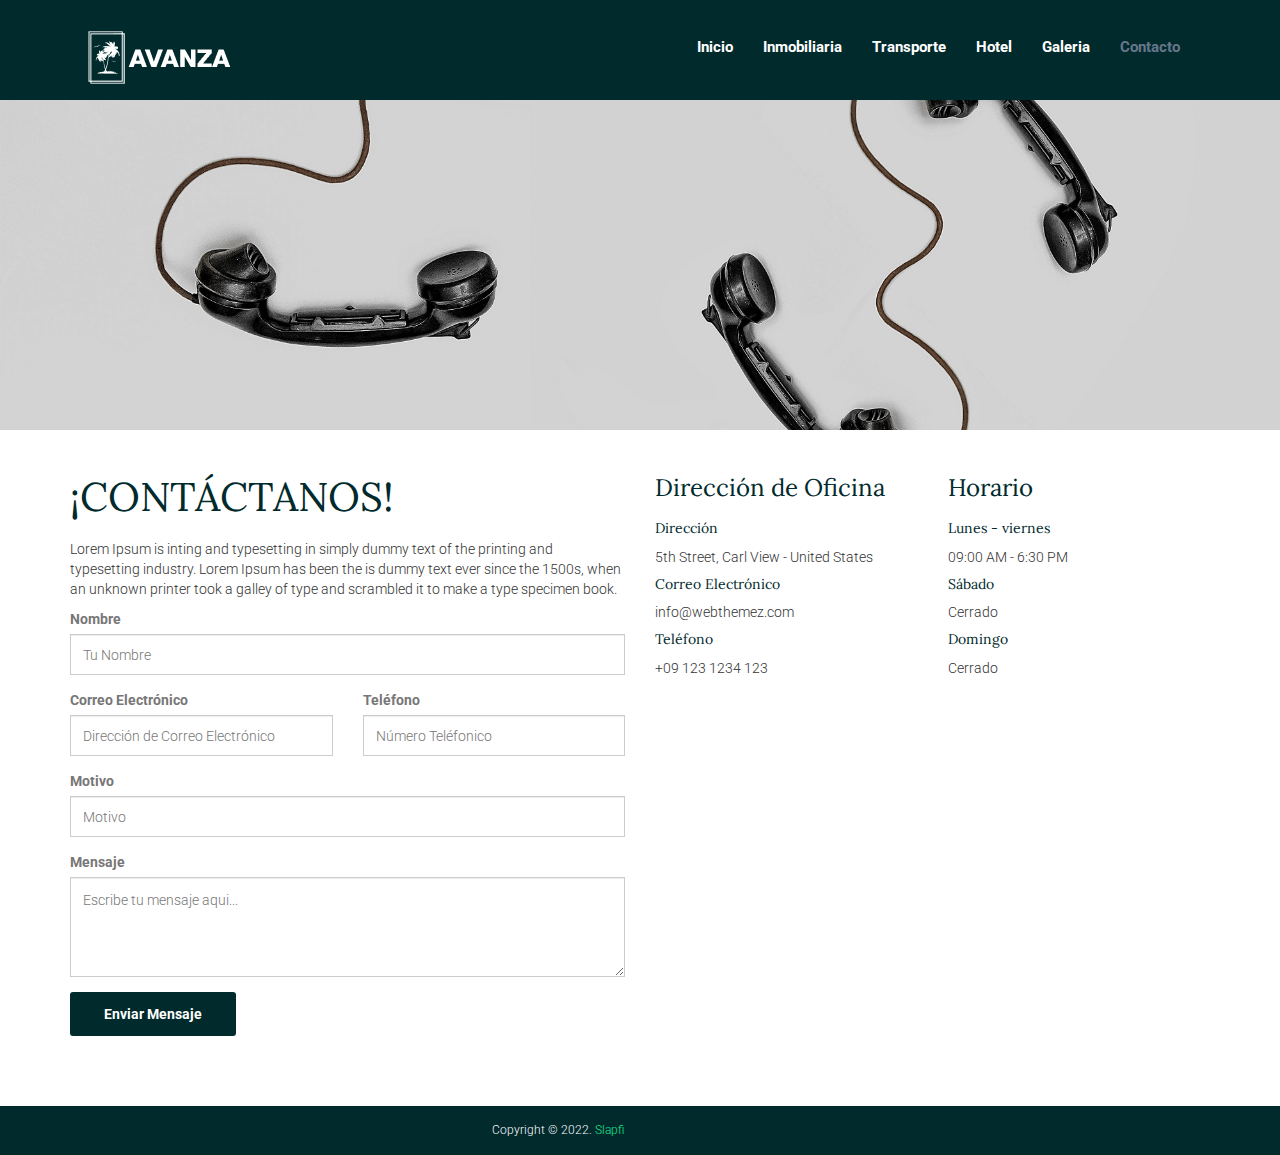
<file: contact.html>
<!DOCTYPE html>
<html lang="en">
<head>
	<meta charset="utf-8">
	<meta name="viewport" content="width=device-width, initial-scale=1.0">
	<meta name="description" content="Real Estate Builders Free Responsive Website Templates - icon">
	<meta name="author" content="webThemez.com">
	<title>Avanza</title>
	<link rel="favicon" href="/AVANZA.COM.png">
	<link rel="icon" href="/AVANZA.COM.png">
	<link rel="stylesheet" media="screen" href="http://fonts.googleapis.com/css?family=Open+Sans:300,400,700">
	<link rel="stylesheet" href="assets/css/bootstrap.min.css">
	<link rel="stylesheet" href="assets/css/font-awesome.min.css">
	<link rel="stylesheet" href="assets/css/bootstrap-theme.css" media="screen">
	<link rel="stylesheet" href="assets/css/style.css">
	<link rel='stylesheet' id='camera-css'  href='assets/css/camera.css' type='text/css' media='all'>
	<!-- HTML5 shim and Respond.js IE8 support of HTML5 elements and media queries -->
	<!--[if lt IE 9]>
	<script src="assets/js/html5shiv.js"></script>
	<script src="assets/js/respond.min.js"></script>
	<![endif]-->
</head>

<body>
	<!-- Fixed navbar -->
	<div class="navbar navbar-inverse">
		<div class="container">
			<div class="navbar-header">
				<!-- Button for smallest screens -->
				<button type="button" class="navbar-toggle" data-toggle="collapse" data-target=".navbar-collapse"><span class="icon-bar"></span><span class="icon-bar"></span><span class="icon-bar"></span></button>
				<a class="navbar-brand" href="index.html">
					<img src="assets/images/logo.png" alt="Techro HTML5 template"></a>
			</div>
			<div class="navbar-collapse collapse">
				<ul class="nav navbar-nav pull-right mainNav">
					<li><a href="index.html">Inicio</a></li>
					<li><a href="services.html">Inmobiliaria</a></li>
					<li><a href="transporte.html">Transporte</a></li>
					<li><a href="hotel.html">Hotel</a></li>
					<li><a href="projects.html">Galeria</a></li>
					<li class="active"><a href="contact.html">Contacto</a></li>
				</ul>
			</div>
			<!--/.nav-collapse -->
		</div>
	</div>
	<!-- /.navbar -->

	<header id="head" class="secondary" style="background:  url(./assets/images/contactus.jpg) no-repeat;background-size: cover;">
		<div class="container">
			<div class="row">
				<div class="col-sm-8">
					<h1>Contact us</h1>
				</div>
			</div>
		</div>
	</header>

	<!-- container -->
	<div class="container">
				<div class="row">
					<div class="col-md-6">
						<h3 style="font-size: 40px;" class="section-title">¡CONTÁCTANOS!</h3>
						<p>
						Lorem Ipsum is inting and typesetting in simply dummy text of the printing and typesetting industry. Lorem Ipsum has been the is dummy text ever since the 1500s, when an unknown printer took a galley of type and scrambled it to make a type specimen book.
						</p>
						
						<form class="form-light mt-20" role="form">
							<div class="form-group">
								<label>Nombre</label>
								<input type="text" class="form-control" placeholder="Tu Nombre">
							</div>
							<div class="row">
								<div class="col-md-6">
									<div class="form-group">
										<label>Correo Electrónico</label>
										<input type="email" class="form-control" placeholder="Dirección de Correo Electrónico">
									</div>
								</div>
								<div class="col-md-6">
									<div class="form-group">
										<label>Teléfono</label>
										<input type="text" class="form-control" placeholder="Número Teléfonico">
									</div>
								</div>
							</div>
							<div class="form-group">
								<label>Motivo</label>
								<input type="text" class="form-control" placeholder="Motivo">
							</div>
							<div class="form-group">
								<label>Mensaje</label>
								<textarea class="form-control" id="message" placeholder="Escribe tu mensaje aqui..." style="height:100px;"></textarea>
							</div>
							<button type="submit" class="btn">Enviar Mensaje</button><p><br/></p>
						</form>
					</div>
					<div class="col-md-6">
						<div class="row">
							<div class="col-md-6">
								<h3 class="section-title">Dirección de Oficina</h3>
								<div class="contact-info">
									<h5>Dirección</h5>
									<p>5th Street, Carl View - United States</p>
									
									<h5>Correo Electrónico</h5>
									<p>info@webthemez.com</p>
									
									<h5>Teléfono</h5>
									<p>+09 123 1234 123</p>
								</div>
							</div>
							<div class="col-md-6">
								<h3 class="section-title">Horario</h3>
								<div class="contact-info">
									<h5>Lunes - viernes</h5>
									<p>09:00 AM - 6:30 PM</p>
									
									<h5>Sábado</h5>
									<p>Cerrado</p>
									
									<h5>Domingo</h5>
									<p>Cerrado</p>
								</div>
							</div>
						</div>						
					</div>
				</div>
			</div>
	<!-- /container -->

	
      
    	 
    <footer id="footer">
	 
		<div class="footer2">
			<div class="container">
				<div class="row">

					

					<div class="col-md-6 panel">
						<div class="panel-body">
							<p class="text-right">
								Copyright &copy; 2022.<span style="color: #17E88F ;"> Slapfi </span>
							</p>
						</div>
					</div>

				</div>
				<!-- /row of panels -->
			</div>
		</div>
	</footer>


	<!-- librerias js para que carge mas rapido la pagina -->
	<script src="assets/js/modernizr-latest.js"></script> 
	<script type='text/javascript' src='assets/js/jquery.min.js'></script>
    <script type='text/javascript' src='assets/js/fancybox/jquery.fancybox.pack.js'></script>

	<!--Librerias de estilos-->
	<script type='text/javascript' src='assets/js/jquery.mobile.customized.min.js'></script>
    <script type='text/javascript' src='assets/js/jquery.easing.1.3.js'></script> 
    <script type='text/javascript' src='assets/js/camera.min.js'></script> 
    <script src="assets/js/bootstrap.min.js"></script> 
	<script src="assets/js/custom.js"></script>

	


</body>
</html>
</file>
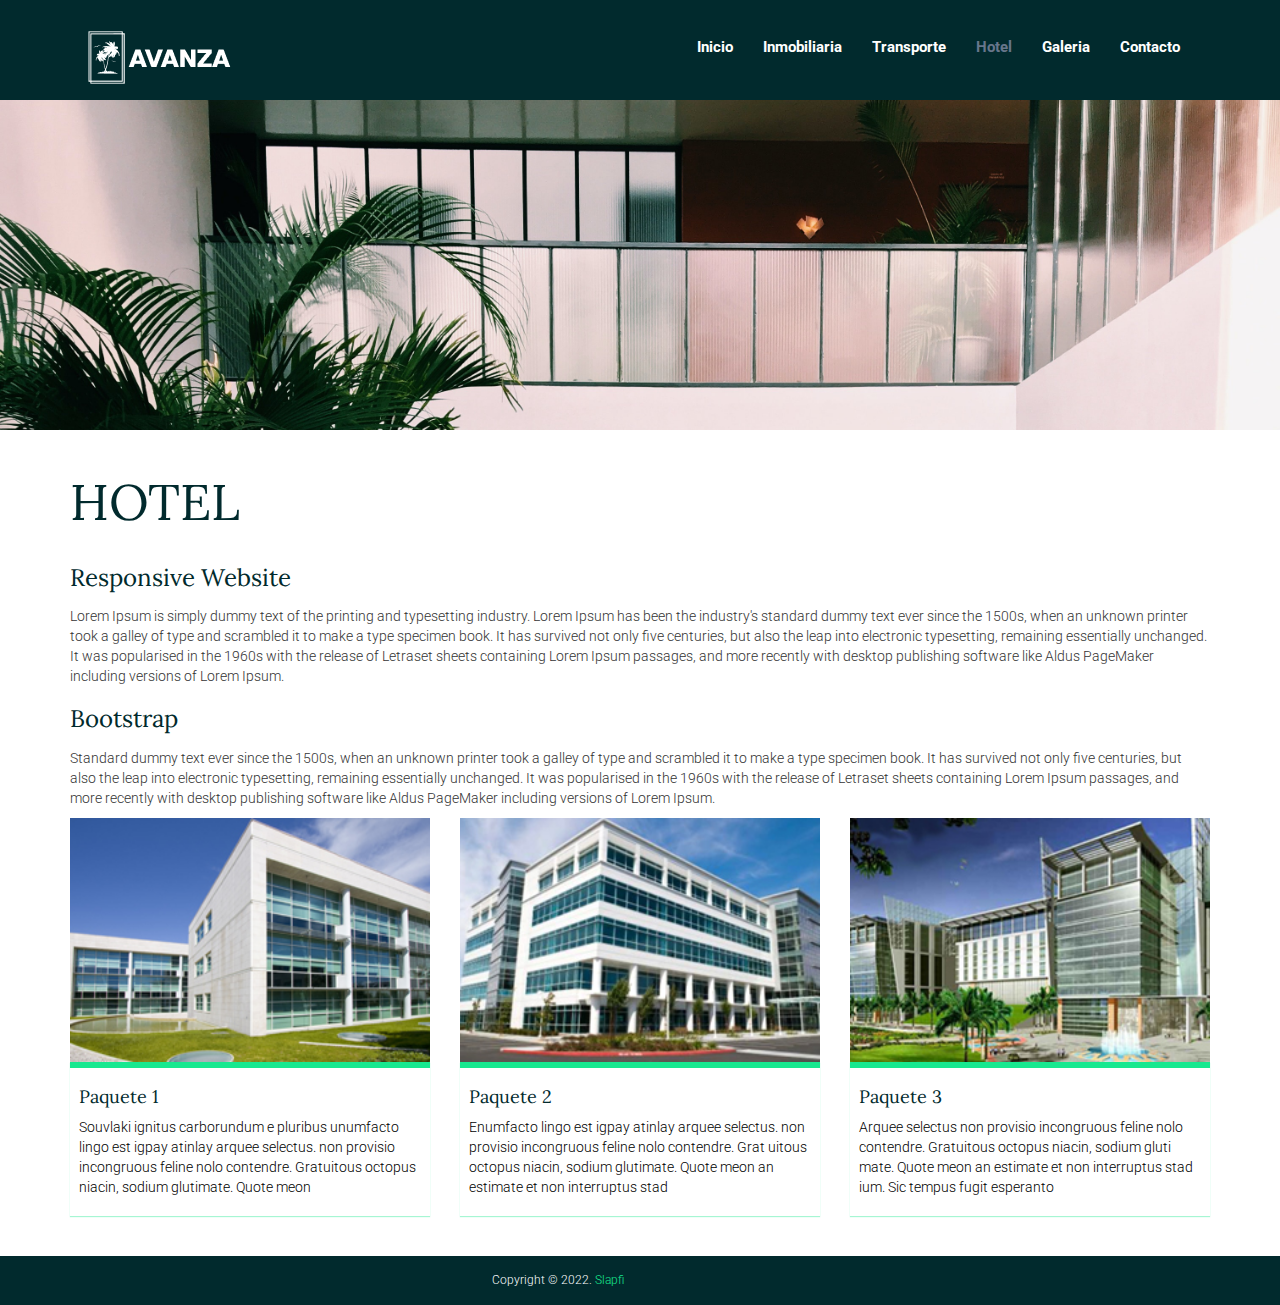
<file: hotel.html>
<!DOCTYPE html>
<html lang="en">
<head>
	<meta charset="utf-8">
	<meta name="viewport" content="width=device-width, initial-scale=1.0">
	<meta name="description" content="Real Estate Builders Free Responsive Website Templates - icon">
	<meta name="author" content="webThemez.com">
	<title>Avanza</title>
	<link rel="favicon" href="/AVANZA.COM.png">
	<link rel="icon" href="/AVANZA.COM.png">
	<link rel="stylesheet" media="screen" href="http://fonts.googleapis.com/css?family=Open+Sans:300,400,700">
	<link rel="stylesheet" href="assets/css/bootstrap.min.css">
	<link rel="stylesheet" href="assets/css/font-awesome.min.css">
	<!-- Custom styles for our template -->
	<link rel="stylesheet" href="assets/css/bootstrap-theme.css" media="screen">
	<link rel="stylesheet" href="assets/css/style.css">
	<!-- HTML5 shim and Respond.js IE8 support of HTML5 elements and media queries -->
	<!--[if lt IE 9]>
	<script src="assets/js/html5shiv.js"></script>
	<script src="assets/js/respond.min.js"></script>
	<![endif]-->
</head>

<body>
	<!-- Fixed navbar -->
	<div class="navbar navbar-inverse">
		<div class="container">
			<div class="navbar-header">
				<!-- Button for smallest screens -->
				<button type="button" class="navbar-toggle" data-toggle="collapse" data-target=".navbar-collapse"><span class="icon-bar"></span><span class="icon-bar"></span><span class="icon-bar"></span></button>
				<a class="navbar-brand" href="index.html">
					<img src="assets/images/logo.png" alt="Techro HTML5 template"></a>
			</div>
			<div class="navbar-collapse collapse">
				<ul class="nav navbar-nav pull-right mainNav">
					<li><a href="index.html">Inicio</a></li>
					<li><a href="services.html">Inmobiliaria</a></li>
                    <li><a href="transporte.html">Transporte</a></li>
					<li class="active"><a href="hotel.html">Hotel</a></li>
					<li><a href="projects.html">Galeria</a></li>
					<li><a href="contact.html">Contacto</a></li>
				</ul>
			</div>
			<!--/.nav-collapse -->
		</div>
	</div>
	<!-- /.navbar -->

	<header id="head" class="hotel-image">
		
	</header>
		
		<section class="container">
			<h3 style="font-size: 50px;">HOTEL</h3>
		</section>
	<!-- container -->
	<div class="container">
		<div class="row">
			<!-- Article content -->
			<section class="col-sm-12 maincontent">
				<h3>Responsive Website</h3>
				<p>
					Lorem Ipsum is simply dummy text of the printing and typesetting industry. Lorem Ipsum has been the industry's standard dummy text ever since the 1500s, when an unknown printer took a galley of type and scrambled it to make a type specimen book. It has survived not only five centuries, but also the leap into electronic typesetting, remaining essentially unchanged. It was popularised in the 1960s with the release of Letraset sheets containing Lorem Ipsum passages, and more recently with desktop publishing software like Aldus PageMaker including versions of Lorem Ipsum.
				</p>
				<h3>Bootstrap</h3>
				<p>Standard dummy text ever since the 1500s, when an unknown printer took a galley of type and scrambled it to make a type specimen book. It has survived not only five centuries, but also the leap into electronic typesetting, remaining essentially unchanged. It was popularised in the 1960s with the release of Letraset sheets containing Lorem Ipsum passages, and more recently with desktop publishing software like Aldus PageMaker including versions of Lorem Ipsum.</p>
			</section>
		</div>
		<div class="row offs1">

                    <div class="col-md-4 col-sm-6 col-xs-12">
                        <div class="thumbnail thumbnail4">
                            <img src="assets/images/news2.jpg" alt="">

                            <div class="caption">
                                <h4>
                                    <a style="color: #012A2D;" href="#">
                                        Paquete 1
                                    </a>
                                </h4>

                                <p>
                                    Souvlaki ignitus carborundum e pluribus unumfacto lingo est igpay atinlay arquee
                                    selectus. non provisio incongruous feline nolo contendre. Gratuitous octopus niacin,
                                    sodium glutimate. Quote meon
                                </p>
                            </div>
                        </div>
                    </div>
                    <div class="col-md-4 col-sm-6 col-xs-12">
                        <div class="thumbnail thumbnail4">
                            <img src="assets/images/news3.jpg" alt="">

                            <div class="caption">
                                <h4>
                                    <a style="color: #012A2D;" href="#">
                                        Paquete 2
                                    </a>
                                </h4>

                                <p>
                                    Enumfacto lingo est igpay atinlay arquee selectus.
                                    non provisio incongruous feline nolo contendre. Grat uitous octopus niacin, sodium
                                    glutimate. Quote meon an estimate et non interruptus stad
                                </p>
                            </div>
                        </div>
                    </div>
                    <div class="col-md-4 col-sm-6 col-xs-12">
                        <div class="thumbnail thumbnail4">
                            <img src="assets/images/news4.jpg" alt="">

                            <div class="caption">
                                <h4>
                                    <a style="color: #012A2D;" href="#">
                                        Paquete 3
                                    </a>
                                </h4>

                                <p>
                                    Arquee selectus non provisio incongruous feline nolo contendre. Gratuitous octopus
                                    niacin, sodium gluti mate. Quote meon an estimate et non interruptus stad ium. Sic
                                    tempus fugit esperanto
                                </p>
                            </div>
                        </div>
                    </div>

                </div>
	</div>
	<!-- /container -->


      
    	 
    <footer id="footer">
	 
		<div class="footer2">
			<div class="container">
				<div class="row">

					

					<div class="col-md-6 panel">
						<div class="panel-body">
							<p class="text-right">
								Copyright &copy; 2022.<span style="color: #17E88F ;"> Slapfi </span>
							</p>
						</div>
					</div>

				</div>
				<!-- /row of panels -->
			</div>
		</div>
	</footer>




	<!-- librerias de js para que la pagina carge mas rapido -->
	<script src="assets/js/modernizr-latest.js"></script> 
	<script type='text/javascript' src='assets/js/jquery.min.js'></script>
    <script type='text/javascript' src='assets/js/fancybox/jquery.fancybox.pack.js'></script>
    
    <script type='text/javascript' src='assets/js/jquery.mobile.customized.min.js'></script>
    <script type='text/javascript' src='assets/js/jquery.easing.1.3.js'></script> 
    <script type='text/javascript' src='assets/js/camera.min.js'></script> 
    <script src="assets/js/bootstrap.min.js"></script> 
	<script src="assets/js/custom.js"></script>
</body>
</html>
</file>
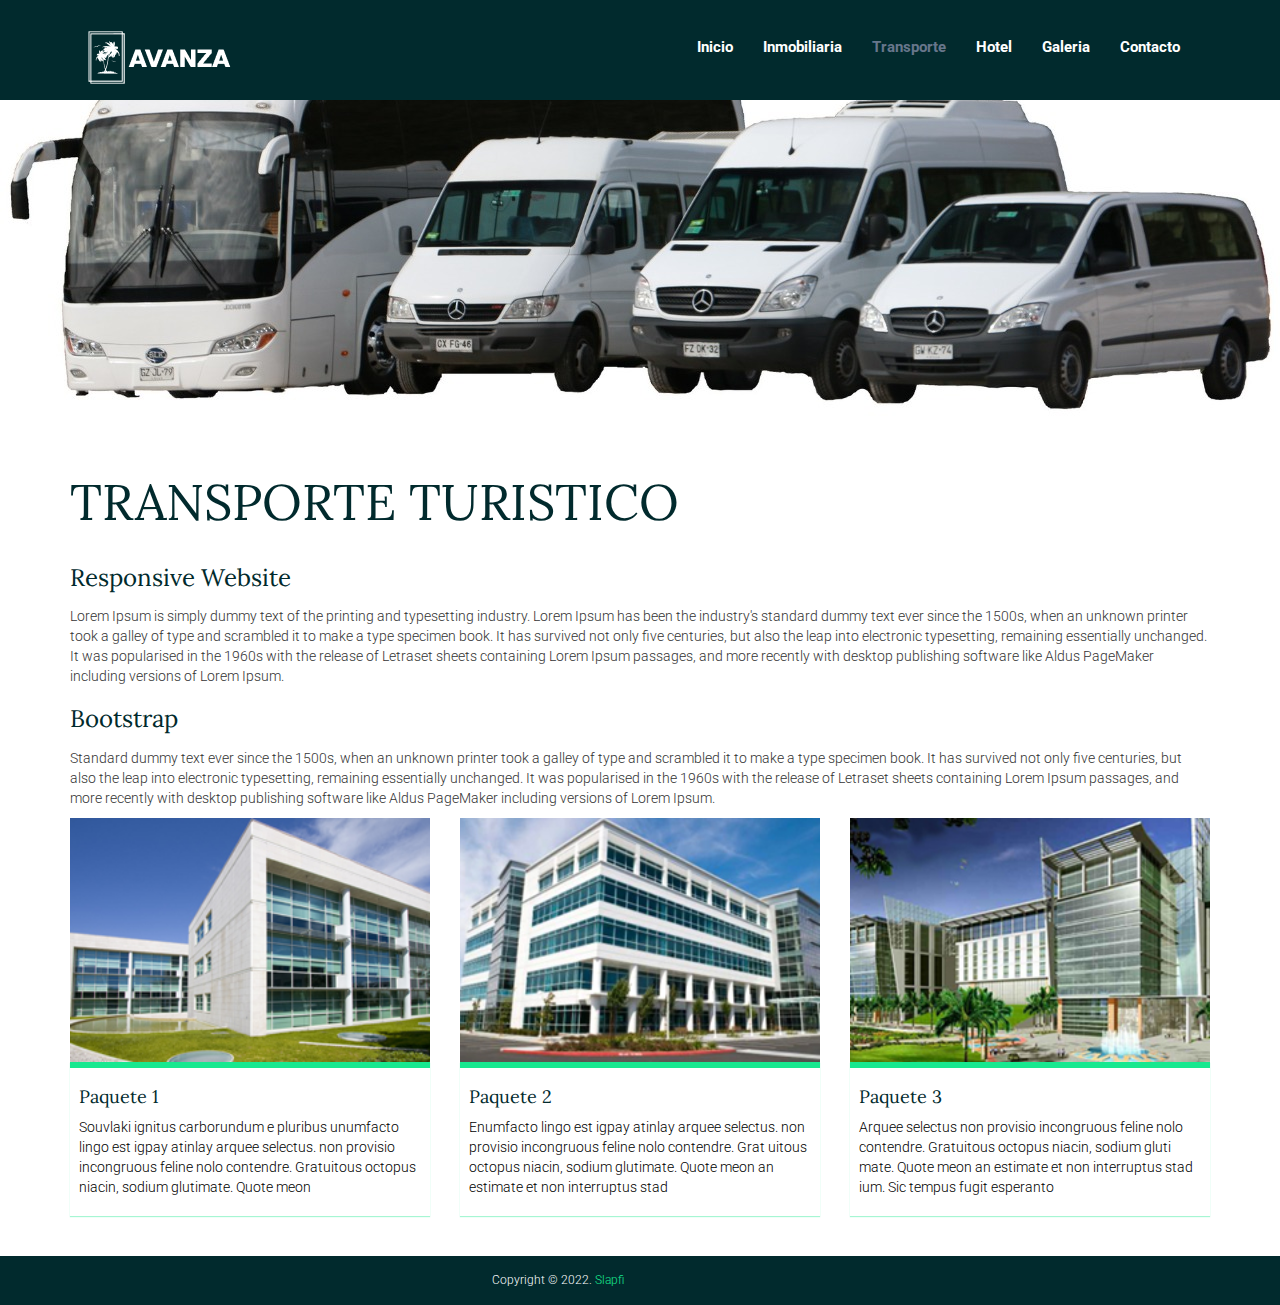
<file: transporte.html>
<!DOCTYPE html>
<html lang="en">
<head>
	<meta charset="utf-8">
	<meta name="viewport" content="width=device-width, initial-scale=1.0">
	<meta name="description" content="Real Estate Builders Free Responsive Website Templates - icon">
	<meta name="author" content="webThemez.com">
	<title>Avanza</title>
	<link rel="favicon" href="/AVANZA.COM.png">
	<link rel="icon" href="/AVANZA.COM.png">
	<link rel="stylesheet" media="screen" href="http://fonts.googleapis.com/css?family=Open+Sans:300,400,700">
	<link rel="stylesheet" href="assets/css/bootstrap.min.css">
	<link rel="stylesheet" href="assets/css/font-awesome.min.css">
	<!-- Custom styles for our template -->
	<link rel="stylesheet" href="assets/css/bootstrap-theme.css" media="screen">
	<link rel="stylesheet" href="assets/css/style.css">
	<!-- HTML5 shim and Respond.js IE8 support of HTML5 elements and media queries -->
	<!--[if lt IE 9]>
	<script src="assets/js/html5shiv.js"></script>
	<script src="assets/js/respond.min.js"></script>
	<![endif]-->
</head>

<body>
	<!-- Fixed navbar -->
	<div class="navbar navbar-inverse">
		<div class="container">
			<div class="navbar-header">
				<!-- Button for smallest screens -->
				<button type="button" class="navbar-toggle" data-toggle="collapse" data-target=".navbar-collapse"><span class="icon-bar"></span><span class="icon-bar"></span><span class="icon-bar"></span></button>
				<a class="navbar-brand" href="index.html">
					<img src="assets/images/logo.png" alt="Techro HTML5 template"></a>
			</div>
			<div class="navbar-collapse collapse">
				<ul class="nav navbar-nav pull-right mainNav">
					<li><a href="index.html">Inicio</a></li>
					<li><a href="services.html">Inmobiliaria</a></li>
                    <li class="active"><a href="transporte.html">Transporte</a></li>
					<li><a href="hotel.html">Hotel</a></li>
					<li><a href="projects.html">Galeria</a></li>
					<li><a href="contact.html">Contacto</a></li>
				</ul>
			</div>
			<!--/.nav-collapse -->
		</div>
	</div>
	<!-- /.navbar -->

	<header id="head" class="transporte-imagen">
		
	</header>
		
		<section class="container">
			<h3 style="font-size: 50px;">TRANSPORTE TURISTICO</h3>
		</section>
	<!-- container -->
	<div class="container">
		<div class="row">
			<!-- Article content -->
			<section class="col-sm-12 maincontent">
				<h3>Responsive Website</h3>
				<p>
					Lorem Ipsum is simply dummy text of the printing and typesetting industry. Lorem Ipsum has been the industry's standard dummy text ever since the 1500s, when an unknown printer took a galley of type and scrambled it to make a type specimen book. It has survived not only five centuries, but also the leap into electronic typesetting, remaining essentially unchanged. It was popularised in the 1960s with the release of Letraset sheets containing Lorem Ipsum passages, and more recently with desktop publishing software like Aldus PageMaker including versions of Lorem Ipsum.
				</p>
				<h3>Bootstrap</h3>
				<p>Standard dummy text ever since the 1500s, when an unknown printer took a galley of type and scrambled it to make a type specimen book. It has survived not only five centuries, but also the leap into electronic typesetting, remaining essentially unchanged. It was popularised in the 1960s with the release of Letraset sheets containing Lorem Ipsum passages, and more recently with desktop publishing software like Aldus PageMaker including versions of Lorem Ipsum.</p>
			</section>
		</div>
		<div class="row offs1">

                    <div class="col-md-4 col-sm-6 col-xs-12">
                        <div class="thumbnail thumbnail4">
                            <img src="assets/images/news2.jpg" alt="">

                            <div class="caption">
                                <h4>
                                    <a style="color: #012A2D;" href="#">
                                        Paquete 1
                                    </a>
                                </h4>

                                <p>
                                    Souvlaki ignitus carborundum e pluribus unumfacto lingo est igpay atinlay arquee
                                    selectus. non provisio incongruous feline nolo contendre. Gratuitous octopus niacin,
                                    sodium glutimate. Quote meon
                                </p>
                            </div>
                        </div>
                    </div>
                    <div class="col-md-4 col-sm-6 col-xs-12">
                        <div class="thumbnail thumbnail4">
                            <img src="assets/images/news3.jpg" alt="">

                            <div class="caption">
                                <h4>
                                    <a style="color: #012A2D;" href="#">
                                        Paquete 2
                                    </a>
                                </h4>

                                <p>
                                    Enumfacto lingo est igpay atinlay arquee selectus.
                                    non provisio incongruous feline nolo contendre. Grat uitous octopus niacin, sodium
                                    glutimate. Quote meon an estimate et non interruptus stad
                                </p>
                            </div>
                        </div>
                    </div>
                    <div class="col-md-4 col-sm-6 col-xs-12">
                        <div class="thumbnail thumbnail4">
                            <img src="assets/images/news4.jpg" alt="">

                            <div class="caption">
                                <h4>
                                    <a style="color: #012A2D;" href="#">
                                        Paquete 3
                                    </a>
                                </h4>

                                <p>
                                    Arquee selectus non provisio incongruous feline nolo contendre. Gratuitous octopus
                                    niacin, sodium gluti mate. Quote meon an estimate et non interruptus stad ium. Sic
                                    tempus fugit esperanto
                                </p>
                            </div>
                        </div>
                    </div>

                </div>
	</div>
	<!-- /container -->


      
    	 
    <footer id="footer">
	 
		<div class="footer2">
			<div class="container">
				<div class="row">

					

					<div class="col-md-6 panel">
						<div class="panel-body">
							<p class="text-right">
								Copyright &copy; 2022.<span style="color: #17E88F ;"> Slapfi </span>
							</p>
						</div>
					</div>

				</div>
				<!-- /row of panels -->
			</div>
		</div>
	</footer>




	<!-- librerias de js para que la pagina carge mas rapido -->
	<script src="assets/js/modernizr-latest.js"></script> 
	<script type='text/javascript' src='assets/js/jquery.min.js'></script>
    <script type='text/javascript' src='assets/js/fancybox/jquery.fancybox.pack.js'></script>
    
    <script type='text/javascript' src='assets/js/jquery.mobile.customized.min.js'></script>
    <script type='text/javascript' src='assets/js/jquery.easing.1.3.js'></script> 
    <script type='text/javascript' src='assets/js/camera.min.js'></script> 
    <script src="assets/js/bootstrap.min.js"></script> 
	<script src="assets/js/custom.js"></script>
</body>
</html>
</file>
<file: assets/css/style.css>
@import url('https://fonts.googleapis.com/css2?family=Lora:wght@600&display=swap');
@import url('https://fonts.googleapis.com/css2?family=Roboto:wght@300;700&display=swap');

html, body {
    max-width: 100%;
    overflow-x: hidden;
}

body {
	font-family: 'Roboto', sans-serif;
	font-weight:300;
}
/*General*/
h1, h2, h3, h4, h5, h6 {
	font-weight: normal;
	font-family: 'Lora', sans-serif;
	color: #012A2D;
}

h1, .h1, h2, .h2, h3, .h3 {
	margin-bottom: 15px;
}
h2 {
	margin: 30px 0;
	font-size: 50px;
	color: #012A2D;
}
.navbar-inverse .navbar-toggle:hover, .navbar-inverse .navbar-toggle:focus {
    background-color: #17E88F;
}

.navbar-toggle {
	background-color: #67768bc5;
}
.navbar-nav>li>a {
	padding-top: 12px;
	padding-bottom: 12px;
	font-family: 'Roboto', sans-serif;
	font-weight: bold !important;
	font-size: 15px !important;
}
blockquote {
	font-style: italic;
	font-family: Georgia;
	color: #999;
	margin: 0px 0 0px;
	padding: 0px 20px;
}
label {
	color: #777;
}
.btn-inline {
	color: #F7FF2C;
	font-size: 16px;
	font-weight: 600;
}
.form-control {
	display: block;
	width: 100%;
	height: 41px;
	padding: 6px 12px;
	font-size: 14px;
	line-height: 2.428571;
	color: #555;
	background-color: #FFFFFF;
	background-image: none;
	border: 1px solid #ccc;
	border-radius: 0px;
}
.navbar-inverse .navbar-brand img {
	/* width: 171px; */
}
.section-title {
	margin-bottom: 20px;
}
/* Header */
#head {
	/*background: #181015 url( ../images/bg_header.jpg) no-repeat;*/
	background-size: cover;
	height: 750px;
	text-align: center;
	color: white;
	font-weight: 300;
	position: relative;
	background-position-x: center;
}
#head.secondary {
	height: 100px;
	min-height: 100px;
	padding-top: 0px;
}
#head.transporte-imagen {
	height: 100px;
	min-height: 100px;
	padding-top: 0px;
}
#head.hotel-image{
	height: 100px;
	min-height: 100px;
	padding-top: 0px;
}

#head .lead {
	font-size: 44px;
	margin-bottom: 6px;
	color: white;
	line-height: 1.15em;
}
#head .tagline {
	color: rgba(255,255,255,0.75);
	margin-bottom: 25px;
}
#head .tagline a {
	color: #fff;
}
#head .btn {
	margin-bottom: 10px;
}
#head .btn-default {
	text-shadow: none;
	background: transparent;
	color: rgba(255,255,255,.5);
	-webkit-box-shadow: inset 0px 0px 0px 3px rgba(255,255,255,.5);
	-moz-box-shadow: inset 0px 0px 0px 3px rgba(255,255,255,.5);
	box-shadow: inset 0px 0px 0px 3px rgba(255,255,255,.5);
	background: transparent;
}
#head .btn-default:hover, #head .btn-default:focus {
	color: rgba(255,255,255,.8);
	-webkit-box-shadow: inset 0px 0px 0px 3px rgba(255,255,255,.8);
	-moz-box-shadow: inset 0px 0px 0px 3px rgba(255,255,255,.8);
	box-shadow: inset 0px 0px 0px 3px rgba(255,255,255,.8);
	background: transparent;
}
#head .btn-default:active, #head .btn-default.active {
	color: #fff;
	-webkit-box-shadow: inset 0px 0px 0px 3px #fff;
	-moz-box-shadow: inset 0px 0px 0px 3px #fff;
	box-shadow: inset 0px 0px 0px 3px #fff;
	background: transparent;
}
.fluid_container {
	bottom: 0;
	height: 100%;
	left: 0;
	right: 0;
	top: 0;
	z-index: 0;
}
#camera_wrap_4 {
	bottom: 0;
	height: 100%;
	left: 0;
	margin-bottom: 0!important;
	position: absolute;
	right: 0;
	top: 0;
}
.camera_bar {
	z-index: 2;
}
.camera_thumbs {
	margin-top: -100px;
	position: relative;
	z-index: 1;
}
.camera_thumbs_cont {
	border-radius: 0;
	-moz-border-radius: 0;
	-webkit-border-radius: 0;
}
.camera_overlayer {
	opacity: .1;
}
.panel {
	margin-bottom: 0px;
	background-color: transparent;
	border: 1px solid transparent;
	border-radius: 0px;
	-webkit-box-shadow: none;
	box-shadow: none;
}
.panel-body {
	padding: 0px;
}
.btn-action, .btn-primary {
	color: #FFEFD7;
	background-image: -webkit-linear-gradient(top, #0ecfec 0%, #09bed9 100%);
	background-image: linear-gradient(to bottom, #0ecfec 0%, #09bed9 100%);
 filter: progid:DXImageTransform.Microsoft.gradient(startColorstr='#0ecfec22', endColorstr='#09bed900', GradientType=0);
 filter: progid:DXImageTransform.Microsoft.gradient(enabled = false);
	background-repeat: repeat-x;
	border: 0 none;
}
.btn-action:hover, .btn-primary:hover {
	background: #17e88d62;
}

.btn:hover, .btn:active {
	color: #fff;
	background-color: #17E88F;
	box-shadow: none;
}
ul, .list.custom-list ul {
	margin: 0 0 11px;
	list-style-type: none;
	padding-left: 10px;
}
.list.custom-list ul li {
	margin: 0;
	padding: 6px 0 6px 16px;
	position: relative;
	background: url(../images/arrow.png) no-repeat 0 -78px;
}
.list.custom-list ul li a {
	font: 14px/1.2em 'Roboto', sans-serif;
	color: #003F2D;
	text-transform: none;
	display: inline;
	position: relative;
}
.thumbnail {
	position: relative;
	margin: 0;
	border-radius: 0;
	box-shadow: none;
	border: none;
	padding: 0;
	background: none;
}
.thumbnail time {
	background: #ae130c;
	padding: 5px 0;
	display: block;
	text-indent: 12px;
	color: #fff;
}
.thumbnail .caption {
	color:   #000;
	background: #fff ;
	border-top: 6px solid #17E88F;
	box-shadow: 0px 1px 1px #17e88d62;
}
.thumbnail .caption:hover {
}
.thumbnail .caption a {
	font: 20px;
	color: #000000;
}
.slideUp {
	top: -100px;
}
.navbar-inverse {
	background: #012A2D;
	position: absolute;
	z-index: 99999999;
	width: 100%;
}
.navbar-inverse {
	border: none;
}
.navbar-inverse .navbar-nav > li > a, .navbar-inverse .navbar-nav > .open ul > a {
	color: #FFFFFF;
	font-size: 16px;
}
.navbar-inverse .navbar-nav > li > a:hover, .navbar-inverse .navbar-nav > li > a:focus, .navbar-inverse .navbar-nav > .open > a:hover, .navbar-inverse .navbar-nav > .open > a:focus {
	background: none;
	color: #17E88F !important;
}
.navbar-inverse .navbar-nav > .active > a {
	color: #67768b;
	border-radius: 5px;
}
.navbar-inverse .navbar-nav > li > a, .navbar-inverse .navbar-nav > .open ul > a {
	text-align: left;
}
.thumbnail>img, .thumbnail a>img {
    margin-right: auto;
    margin-left: auto;
    width: 100%;
}
.input-group-addon {
    padding: 6px 12px;
    font-size: 14px;
    font-weight: 400;
    line-height: 1;
    color: #555;
    text-align: center;
    background-color: #EFE204;
    border: 1px solid #EFE204; 
}
/* Highlights*/
.highlight {
	margin-top: 40px;
}
.h-caption {
	text-align: center;
}
.h-caption i {
	display: block;
	font-size: 54px;
	color: #ae130c;
	margin-bottom: 36px;
}
.h-caption h4 {
	color: #382526;
	font-size: 16px;
	font-weight: bold;
	margin-bottom: 20px;
}
div.hbox {
	background: #fff;
	padding: 10px 15px;
}
.h-body {
}
.jumbotron {
	background-color: #E0E0E0;
}
.page-header {
	border-bottom: 1px solid #15c008;
}
.page-title {
	margin-top: 20px;
	font-weight: 300;
	color: #15c008;
}
.text-muted {
	color: #888;
}
.breadcrumb {
	background: none;
	padding: 0;
	margin: 30px 0 0px 0;
}
ul.list-spaces li {
	margin-bottom: 10px;
}
/* Helpers */
.container-full {
	margin: 0 auto;
	width: 100%;
}
.top-space {
	margin-top: 60px;
}
.top-margin {
	margin-top: 20px;
}
.circle {
	background: rgb(214, 214, 214);
	width: 95px;
	height: 95px;
	border-radius: 90px;
	line-height: 95px;
	margin: 0 auto 20px;
}
img {
	max-width: 100%;
}
img.pull-right {
	margin-left: 10px;
}
img.pull-left {
	margin-right: 10px;
}
/*Packages*/
.cuadro_intro_hover {
    padding: 0px;
    position: relative;
    overflow: hidden;
    height: 190px;
	margin-bottom:20px;
}

.cuadro_intro_hover:hover .caption {
    opacity: 1;
    transform: translateY(-150px);
    -webkit-transform: translateY(-150px);
    -moz-transform: translateY(-150px);
    -ms-transform: translateY(-150px);
    -o-transform: translateY(-150px);
}

.cuadro_intro_hover img {
    z-index: 4;
}

.cuadro_intro_hover .caption {
    position: absolute;
    top: 150px;
    -webkit-transition: all 0.3s ease-in-out;
    -moz-transition: all 0.3s ease-in-out;
    -o-transition: all 0.3s ease-in-out;
    -ms-transition: all 0.3s ease-in-out;
    transition: all 0.3s ease-in-out;
    width: 100%;
}

.cuadro_intro_hover .blur {
    background-color: #17e88d62;
    height: 300px;
    z-index: 5;
    position: absolute;
    width: 100%;
}

.cuadro_intro_hover .caption-text {
    z-index: 10;
    color: #fff;
    position: absolute;
    height: 300px;
    text-align: center;
    top: -26px;
    width: 100%;
}

.caption-text p {
    color: #FFFFFF;
    padding: 0 10px;
}

.caption-text h3 {
    padding: 18px;
    font-size: 16px;
    color: #fff;
}
#map {
	width: 100%;
	height: 280px;
}
#social {
	margin-top: 50px;
	margin-bottom: 50px;
}
#social .wrapper {
	width: 340px;
	margin: 0 auto;
}
.sidebar {
	padding-top: 36px;
	/* padding-bottom: 30px; */
}
.sidebar .panel {
	margin-bottom: 20px;
}
.sidebar h1, .sidebar .h1, .sidebar h2, .sidebar .h2, .sidebar h3, .sidebar .h3 {
	margin-top: 20px;
}
.featured-box {
	padding: 20px;
	margin-bottom: 20px;
	background: #F3F3F3;
}
.featured-box .text {
	padding-left: 80px;
}
.featured-box h3 {
	margin: 0 0 5px 0;
}
.featured-box i {
	position: absolute;
	display: inline-block;
	color: #808080;
	background: #FFFFFF;
	padding: 0px;
	border-radius: 50px;
	width: 24px;
	height: 24px;
	margin: 0px;
	width: 60px;
	height: 60px;
	text-align: center;
	line-height: 60px;
}
footer {
	background: #ECECEC;
	margin-top: 40px;
}
.social {
	margin: 20px 0;
}
.social a {
	font-size: 32px;
	margin: 0 10px;
	color: #8c8c8c;
}
.social a:hover {
	color: #ae130c;
}
/* Footer */
.footer1 {
	background: #fff;
	padding: 30px 0 0 0;
	font-size: 12px;
	color: #999;
}
.footer1 a {
	color: #ccc;
}
.footer1 a:hover {
	color: #fff;
}
.footer1 .panel {
	margin-bottom: 30px;
}
.footer1 .panel-title {
	font-size: 17px;
	font-weight: bold;
	color: #ccc;
	margin: 0 0 20px;
}
.footer1 .entry-meta {
	border-top: 1px solid #ccc;
	border-bottom: 1px solid #ccc;
	margin: 0 0 35px 0;
	padding: 2px 0;
	color: #888888;
	font-size: 12px;
	font-size: 0.75rem;
}
.footer1 .entry-meta a {
	color: #333333;
}
.footer1 .entry-meta .meta-in {
	border-top: 1px solid #ccc;
	border-bottom: 1px solid #ccc;
	padding: 10px 0;
}
.follow-me-icons {
	font-size: 30px;
}
.follow-me-icons i {
	float: left;
	margin: 0 10px 0 0;
	color: #ae130c;
}
.footer2 {
	background: #012A2D;
	padding: 15px 0;
	color: #fff;
	font-size: 12px;
}
.footer2 a {
	color: #999;
}
.footer2 a:hover {
	color: #fff;
}
.footer2 p {
	margin: 0;
}
.panel-simplenav {
	margin-left: -5px;
}
.panel-simplenav a {
	margin: 0 5px;
}
#services .fa {
	color: #ae130c;
}
/* carousel */
#quote-carousel {
	padding: 0 10px 30px 10px;
	margin-top: 30px 0px 0px;
}
/* Control buttons  */
#quote-carousel .carousel-control {
	background: none;
	color: #222;
	font-size: 2.3em;
	text-shadow: none;
	margin-top: 30px;
}
/* Previous button  */
#quote-carousel .carousel-control.left {
	left: -12px;
}
/* Next button  */
#quote-carousel .carousel-control.right {
	right: -12px !important;
}
/* Changes the position of the indicators */
#quote-carousel .carousel-indicators {
	right: 50%;
	top: auto;
	bottom: 0px;
	margin-right: -19px;
}
/* Changes the color of the indicators */
#quote-carousel .carousel-indicators li {
	background: #c0c0c0;
}
#quote-carousel .carousel-indicators .active {
	background: #333333;
}
#quote-carousel img {
	width: 250px;
	height: 100px;
}
/* End carousel */

.item blockquote {
	border-left: none;
	margin: 0;
}
.item blockquote img {
	margin-bottom: 10px;
}
.item blockquote p:before {
	content: "\f10d";
	font-family: 'Fontawesome';
	float: left;
	margin-right: 10px;
}
.contact ul {
	padding: 0px;
}
.contact ul li {
	margin-bottom: 10px;
	list-style: none;
}
footer ul li {
	list-style: none;
}
#map-canvas {
	height: 100%;
	margin: 0px;
	padding: 0px;
}
/* ------- */
.secpadding{
padding:15px 0;
}
.btm-section{
background: #fff;
margin-top:30px;
padding: 30px 0;
margin-bottom: -40px;
color: #012A2D;
border-top: 6px solid #012A2D;
}

.search-panel form {
    text-align: center;
    color: #fff;
}

.search-panel .form-group {
    margin: 0 5px 20px 5px;
    position: relative;
}
/* Form */

.checkbox.switch  {
    padding-top: 4px;
}
.checkbox.custom-checkbox input[type="checkbox"],
.radio.custom-radio input[type="radio"],
.checkbox.switch input[type="checkbox"] {
    position: absolute;
    left: -9999em;
}
.checkbox.custom-checkbox label,
.radio.custom-radio label,
.checkbox.switch label {
    padding-left: 0;
    color: #fff;
}
.checkbox.custom-checkbox span,
.radio.custom-radio span {
    background-color: #fff;
    border: 1px solid #999;
    font-size: 10px;
    line-height: 10px;
    padding: 3px;
    border-radius: 2px;
    float: left;
    margin-right: 5px;
    color: transparent;
    -webkit-transition: all .2s ease-in-out;
    -o-transition: all .2s ease-in-out;
    transition: all .2s ease-in-out;
}
.radio.custom-radio span {
    border-radius: 50%;
    line-height: 9px;
}
.checkbox.custom-checkbox input:checked+span,
.radio.custom-radio input:checked+span {
    background-color: #EFE204;
    border-color: #EFE204;
}
.checkbox.custom-checkbox input[disabled]+span,
fieldset[disabled] .checkbox.custom-checkbox input+span,
.radio.custom-radio input[disabled]+span,
fieldset[disabled] .radio.custom-radio input+span {
    border-color: #e8e8e8;
}
.checkbox.custom-checkbox input[disabled]:checked+span,
fieldset[disabled] .checkbox.custom-checkbox input:checked+span,
.radio.custom-radio input[disabled]:checked+span,
fieldset[disabled] .radio.custom-radio input:checked+span {
    border-color: #b9ebb9;
    background-color: #b9ebb9;
}
.checkbox.switch span.cs-place {
    position: relative;
    width: 60px;
    height: 30px;
    border-radius: 30px;
    background-color: #fff;
    border: 1px solid #c4c4c4;
    display: inline-block;
    -webkit-transition: all .2s ease-in-out;
    -o-transition: all .2s ease-in-out;
    transition: all .2s ease-in-out;
}
.checkbox.switch span.cs-handler {
    background-color: #fff;
    width: 30px;
    height: 30px;
    position: absolute;
    top: -1px;
    left: -1px;
    border: 1px solid #c4c4c4;
    border-radius: 50%;
    padding: 7px;
    -webkit-transition: all .2s ease-in-out;
    -o-transition: all .2s ease-in-out;
    transition: all .2s ease-in-out;
    color: #fff;
}
.checkbox.switch input:checked+span.cs-place {
    background-color: #5cb85c;
    border-color: #5cb85c;
}
.checkbox.switch input:checked+span.cs-place span.cs-handler {
    margin-left: 31px;
    color: #5cb85c;
    border-color: #5cb85c;
}
.checkbox.switch input[disabled]+span.cs-place,
fieldset[disabled] .checkbox.switch input+span.cs-place {
    border-color: #dddddd;
}
.checkbox.switch input[disabled]+span.cs-place span.cs-handler,
fieldset[disabled] .checkbox.switch input+span.cs-place span.cs-handler {
    border-color: #dddddd;
}
.checkbox.switch input:checked[disabled]+span.cs-place,
fieldset[disabled] .checkbox.switch input:checked+span.cs-place {
    border-color: #b9ebb9;
    background-color: #b9ebb9;
}
.checkbox.switch input:checked[disabled]+span.cs-place span.cs-handler,
fieldset[disabled] .checkbox.switch input:checked+span.cs-place span.cs-handler {
    color: #b9ebb9;
    border-color: #b9ebb9;
}
.input-group-addon { 
border-radius: 0;
}

.isotopeWrapper article {
	margin-bottom: 30px;
}
#portfolio {
}
#portfolio img {
	width: 100%;
}
#portfolio article p {
	margin-bottom: 1.45em;
	/*set next row on the baseline*/;
}
nav#filter {
	margin-bottom: 1.5em;
}
nav#filter li {
	display: inline-block;
	margin: 10px;
}
nav#filter a {
	padding: 10px 20px;
	line-height: 20px;
	text-decoration: none;
	color: #FFFFFF;
	background: #17e88d;
}
nav#filter a.current {
	background: #012A2D;
	color: #FFFFFF;
}
.iconColor .fa {
	color: #ee0c45;
}
.portfolio-items article img {
	width: 100%;
}
.portfolio-item {
	display: block;
	position: relative;
	-webkit-transition: all 0.2s ease-in-out;
	-moz-transition: all 0.2s ease-in-out;
	-o-transition: all 0.2s ease-in-out;
	transition: all 0.2s ease-in-out;
}
.portfolio-item img {
	-webkit-transition: all 300ms linear;
	-moz-transition: all 300ms linear;
	-o-transition: all 300ms linear;
	-ms-transition: all 300ms linear;
	transition: all 300ms linear;
}
.portfolio-item .portfolio-desc {
	display: block;
	opacity: 0;
	position: absolute;
	width: 100%;
	left: 0;
	top: 0;
	color: rgba(220, 220, 220);
}
.fancybox-overlay {
	background: rgba(0, 0, 0, 0.64);
}
.portfolio-item:hover .portfolio-desc {
	padding-top: 20%;
	height: 100%;
	transition: all 200ms ease-in-out 0s;
	opacity: 1;
	background: rgba(61, 61, 61, 0.67);
}
.portfolio-item .portfolio-desc a {
	color: #fff;
	text-align: center;
	display: block;
}
.portfolio-item .portfolio-desc a:hover {
	/*text-shadow: 2px 2px 1px rgba(0, 0, 0, 0.7);*/
	text-decoration: none;
}
.portfolio-item .portfolio-desc .folio-info {
	top: -20px;
	padding: 30px;
	height: 0;
	opacity: 0;
	position: relative;
}
.portfolio-item:hover .folio-info {
	height: 100%;
	opacity: 1;
	transition: all 500ms ease-in-out 0s;
	top: 5px;
}
.portfolio-item .portfolio-desc .folio-info h5 {
	text-transform: uppercase;
	text-align: center;
	font-weight: bold;
	font-size: 1.4em;
}
.portfolio-item .portfolio-desc .folio-info p {
	color: #ffffff;
	font-size: 12px;
}
.newsBox {
	margin-bottom: 12px;
}
.newsBox img {
	width: 100% !important;
}
/*Da Slider*/
.da-slider {
	width: auto;
	height: auto;
	max-height: initial;
	position: absolute;
	top: 0px;
	bottom: 0px;
	right: 0px;
	left: 0px;
}
.da-slide h2 {
	text-align: left;
	top: 15%;
	font-weight: bold;
}
.da-slide p {
	text-align: left;
	top: 40%;
	font-size: 30px;
}
.da-arrows span {
	position: absolute;
	top: 45%;
}
.da-dots span.da-dots-current:after {
	content: '';
	background: #ae130c;
}
.team-member {
	padding-top: 5px;
	margin-bottom: 15px;
	background-color: #D6D6D6;
}
.team-heading {
	display: block;
	width: 100%;
}
.member-img {
	overflow: hidden;
}
.member-img img {
	border-radius: 0px;
	border: 1px solid rgb(218, 218, 218);
}
.team-socials {
	margin: 15px 0;
	display: block;
	text-align: center;
}
.team-socials i {
	width: 35px;
	height: 35px;
	position: relative;
	display: inline-block;
	text-align: center;
	font-size: 18px;
	color: #949494;
}
.team-socials i:hover {
	color: #ae130c;
}
.team-member h4 {
	font-size: 19px;
	line-height: 32px;
	padding: 10px 0 0;
	text-align: center;
	margin: 0px;
}
.team-member .pos {
	display: block;
	margin: 0;
	text-align: center;
}
/*Inmobiliaria*/
#head.secondary {
	height: 430px;
	min-height: 100px;
	padding-top: 10px;
	background:  url(../images/bg_header.jpg) no-repeat;
	/*background: #ae130c;*/
	background-size: cover;
	text-align: left;
	margin-bottom: 25px;
}

#head.transporte-imagen{
	height: 430px;
	min-height: 100px;
	padding-top: 10px;
	background:  url(../images/transportes.jpeg) no-repeat;
	/*background: #ae130c;*/
	background-size: cover;
	text-align: left;
	margin-bottom: 25px;
}
#head.hotel-image{
	height: 430px;
	min-height: 100px;
	padding-top: 10px;
	background:  url(../images/hotel.jpg) no-repeat;
	/*background: #ae130c;*/
	background-size:cover;
	text-align: left;
	margin-bottom: 25px;
}

/*header section of index.html*/


#header_hero_index{
	position: relative;
}

.venta_de_casa_gps{
	position: absolute;
	height: 80px;
	top: 150px;
	left: 10px;
	
}

.renta_de_casa_gps{
	position: absolute;
	height: 200px;
	top: 100px;
	left: 500px;
}

.renta_de_edificio_gps{
	position: absolute;
	height: 80px;
	top: 350px;
	left: 200px;
	transform: rotate(-40deg);
}

.venta_de_edificio_gps{
	position: absolute;
	height: 80px;
	top: 500px;
	left: 250px;
}

.venta_de_depa_gps{
	position: absolute;
	height: 180px;
	top: 100px;
	right:300px;
}

.renta_de_depa_gps{
	position: absolute;
	height: 80px;
	top: 250px;
	right:500px;
}

.venta_de_terreno_gps{
	position: absolute;
	height: 80px;
	top: 400px;
	right:200px;
}

.renta_de_terreno_gps{
	position: absolute;
	height: 80px;
	top: 300px;
	right:10px;
	transform: rotate(-40deg);
}

.renta_de_bus_gps{
	position: absolute;
	height: 180px;
	top: 500px;
	left: 600px;
	transform: rotate(-40deg);
}

.renta_de_van_gps{
	position: absolute;
	height: 80px;
	top: 500px;
	left: 700px;
	transform: rotate(-40deg);
}

.image_hero_index{
	width: 100%;
	height: 620px;
	object-fit: cover;
}



@media (min-width: 320px) and (max-width: 500px){
	.venta_de_casa_gps{
		position: absolute;
		height: 70px;
		width: 150px;		
		top: 205px;
		left: 5px;
		transform: rotate(40deg);
	} 
	.renta_de_casa_gps{
		position: absolute;
		height: 130px;		
		top: 155px;
		left: 180px;
	} 
	.renta_de_edificio_gps{
		position: absolute;
		height: 50px;
		top: 400px;
		left: 20px;
		transform: rotate(-40deg);
	}
	.venta_de_edificio_gps{
		position: absolute;
		height: 50px;
		top: 500px;
		left: 20px;
		transform: rotate(40deg);
	}
	.venta_de_depa_gps{
		position: absolute;
		height: 120px;
		top: 250px;
		right:20px;
	}
	.renta_de_depa_gps{
		position: absolute;
		height: 50px;		
		top: 400px;
		right: 60px;
		
	}
	.venta_de_terreno_gps{
		position: absolute;
		height: 50px;
		top: 650px;
		left:0px;
		transform: rotate(-40deg);
	}
	.renta_de_terreno_gps{
		position: absolute;
		height: 50px;
		top: 530px;
		left: 255px;
		transform: rotate(-40deg);
	}
	.renta_de_bus_gps{
		position: absolute;
		height: 120px;
		top: 610px;
		left: 180px;
		transform: rotate(0deg);
	}
	.renta_de_van_gps{
		position: absolute;
		height: 50px;
		top: 675px;
		left: 250px;
		transform: rotate(-40deg);
	}
	
	.image_hero_index{
		width: 100%;
		height: 780px;
		/*The image don´t lose the cuality*/
		object-fit: cover;
	}
	
}



/*Price table*/
.flat {
	margin: 30px 0;
}
.flat .plan {
	border-radius: 0px;
	list-style: none;
	padding: 0 0 20px;
	margin: 0 0 15px;
	background: #fff;
	text-align: center;
	box-shadow: 0px 3px 3px rgba(0, 0, 0, 0.29) !important;
}
.flat .plan li {
	padding: 10px 15px;
	color: #ccc;
	border-top: 1px solid #f5f5f5;
	-webkit-transition: 300ms;
	transition: 300ms;
}
.flat .plan li.plan-price {
	border-top: 0;
}
.flat .plan li.plan-name {
	border-radius: 0;
	padding: 15px;
	font-size: 24px;
	line-height: 24px;
	color: #fff;
	background: #4E4E4E;
	margin-bottom: 30px;
	border-top: 0;
}
.flat .plan li > strong {
	color: #6B6B6B;
	font-weight: normal;
}
.flat .plan li.plan-action {
	margin-top: 10px;
	border-top: 0;
}
.flat .plan.featured {
	-webkit-transform: scale(1.1);
	-ms-transform: scale(1.1);
	transform: scale(1.1);
}
.flat .plan.featured:hover li.plan-name, .flat .plan:hover li.plan-name, .flat .plan.featured.plan-name {
	background: #656565 !important;
}
.btn {
	background-color: #012A2D; color: #fff; border-radius:3px;
	padding: 12px 34px;
}

.footer2 a {
	padding: 4px 8px;
}

/**
  MEDIA QUERIES
*/
@media (min-width: 500px) and (max-width: 1024px) {
#head.secondary {
	height: 80px;
	min-height: 80px;
	background-size: initial;
}
.venta_de_casa_gps{
	position: absolute;
	height: 70px;
	width: 150px;		
	top: 205px;
	left: 205px;
	transform: rotate(40deg);
} 
.renta_de_casa_gps{
	position: absolute;
	height: 130px;		
	top: 155px;
	left: 500px;
} 
.renta_de_edificio_gps{
	position: absolute;
	height: 50px;
	top: 350px;
	left: 170px;
	transform: rotate(-40deg);
}
.venta_de_edificio_gps{
	position: absolute;
	height: 50px;
	top: 500px;
	left: 20px;
	transform: rotate(40deg);
}
.venta_de_depa_gps{
	position: absolute;
	height: 120px;
	top: 250px;
	right:120px;
}
.renta_de_depa_gps{
	position: absolute;
	height: 50px;		
	top: 400px;
	right: 320px;
	
}
.venta_de_terreno_gps{
	position: absolute;
	height: 50px;
	top: 650px;
	left:150px;
	transform: rotate(-40deg);
}
.renta_de_terreno_gps{
	position: absolute;
	height: 50px;
	top: 530px;
	left: 555px;
	transform: rotate(-40deg);
}
.renta_de_bus_gps{
	position: absolute;
	height: 120px;
	top: 610px;
	left: 380px;
	transform: rotate(0deg);
}
.renta_de_van_gps{
	position: absolute;
	height: 50px;
	top: 675px;
	left: 550px;
	transform: rotate(-40deg);
}

.image_hero_index{
	width: 100%;
	height: 780px;
	/*The image don´t lose the cuality*/
	object-fit: cover;
}
}

/* Small devices (tablets, 768px and up) */
@media (min-width: 1224px) {

}

@media (max-width: 767px) {
.navbar-collapse ul {
	text-align: right;
	margin-right: 0px;
}
}

/* Small devices (tablets, up to 768px) tablets pa arriba */
@media (max-width: 768px) {
/* Make the indicators larger for easier clicking with fingers/thumb on mobile */
#camera_wrap_4, #head{
height:480px !important;
}
.navbar-inverse .navbar-nav > li > a, .navbar-inverse .navbar-nav > .open ul > a {
	font-size: 13px;
}
#quote-carousel .carousel-indicators {
	bottom: -20px !important;
}
#quote-carousel .carousel-indicators li {
	display: inline-block;
	margin: 0px 5px;
	width: 15px;
	height: 15px;
}
#quote-carousel .carousel-indicators li.active {
	margin: 0px 5px;
	width: 20px;
	height: 20px;
}
.footer2 p {
	margin: 0;
	text-align: center;
}
#head.secondary {
	height: 430px;
	min-height: 100px;
	padding-top: 10px;
	background:  url(../images/bg_header_mobile.jpg) no-repeat;
	/*background: #ae130c;*/
	background-size: cover;
	text-align: left;
	margin-bottom: 25px;
}

}

/*Mobile*/
@media (max-width: 420px) {
#camera_wrap_4, #head{
height:380px !important;
}
.da-slide h2 {
	font-size: 28px;
}
.da-slide p {
	font-size: 19px;
	font-weight: 400;
}
#head.secondary {
	height: 430px;
	min-height: 100px;
	padding-top: 10px;
	background:  url(../images/bg_header_mobile.jpg) no-repeat;
	/*background: #ae130c;*/
	background-size: cover;
	text-align: left;
	margin-bottom: 25px;
}
}
</file>
<file: assets/css/camera.css>
/**************************
*
*	GENERAL
*
**************************/
.camera_wrap a, .camera_wrap img, 
.camera_wrap ol, .camera_wrap ul, .camera_wrap li,
.camera_wrap table, .camera_wrap tbody, .camera_wrap tfoot, .camera_wrap thead, .camera_wrap tr, .camera_wrap th, .camera_wrap td
.camera_thumbs_wrap a, .camera_thumbs_wrap img, 
.camera_thumbs_wrap ol, .camera_thumbs_wrap ul, .camera_thumbs_wrap li,
.camera_thumbs_wrap table, .camera_thumbs_wrap tbody, .camera_thumbs_wrap tfoot, .camera_thumbs_wrap thead, .camera_thumbs_wrap tr, .camera_thumbs_wrap th, .camera_thumbs_wrap td {
	background: none;
	border: 0;
	font: inherit;
	font-size: 100%;
	margin: 0;
	padding: 0;
	vertical-align: baseline;
	list-style: none
}
.camera_wrap {
	direction: ltr;
	display: none;
	float: left;
	position: relative;
	z-index: 0;
}
.camera_wrap img {
	max-width: none!important;
}
.camera_fakehover {
	height: 100%;
	min-height: 60px;
	position: relative;
	width: 100%;
	z-index: 1;
}
.camera_wrap {
	width: 100%;
}
.camera_src {
	display: none;
}
.cameraCont, .cameraContents {
	height: 100%;
	position: relative;
	width: 100%;
	z-index: 1;
}
.cameraSlide {
	bottom: 0;
	left: 0;
	position: absolute;
	right: 0;
	top: 0;
	width: 100%;
}
.cameraContent {
	bottom: 0;
	display: none;
	left: 0;
	position: absolute;
	right: 0;
	top: 0;
	width: 100%;
}
.camera_target {
	bottom: 0;
	height: 100%;
	left: 0;
	overflow: hidden;
	position: absolute;
	right: 0;
	text-align: left;
	top: 0;
	width: 100%;
	z-index: 0;
}
.camera_overlayer {
	bottom: 0;
	height: 100%;
	left: 0;
	overflow: hidden;
	position: absolute;
	right: 0;
	top: 0;
	width: 100%;
	z-index: 0;
}
.camera_target_content {
	bottom: 0;
	left: 0;
	overflow: hidden;
	position: absolute;
	right: 0;
	top: 0;
	z-index: 2;
}
.camera_target_content .camera_link {
    background: url(assets/images/blank.gif);
	display: block;
	height: 100%;
	text-decoration: none;
}
.camera_loader {
    background: #fff url(assets/images/camera-loader.gif) no-repeat center;
	background: rgba(255, 255, 255, 0.9) url(assets/images/camera-loader.gif) no-repeat center;
	border: 1px solid #ffffff;
	-webkit-border-radius: 18px;
	-moz-border-radius: 18px;
	border-radius: 18px;
	height: 36px;
	left: 50%;
	overflow: hidden;
	position: absolute;
	margin: -18px 0 0 -18px;
	top: 50%;
	width: 36px;
	z-index: 3;
}
.camera_bar {
	bottom: 0;
	left: 0;
	overflow: hidden;
	position: absolute;
	right: 0;
	top: 0;
	z-index: 3;
}
.camera_thumbs_wrap.camera_left .camera_bar, .camera_thumbs_wrap.camera_right .camera_bar {
	height: 100%;
	position: absolute;
	width: auto;
}
.camera_thumbs_wrap.camera_bottom .camera_bar, .camera_thumbs_wrap.camera_top .camera_bar {
	height: auto;
	position: absolute;
	width: 100%;
}
.camera_nav_cont {
	height: 65px;
	overflow: hidden;
	position: absolute;
	right: 9px;
	top: 15px;
	width: 120px;
	z-index: 4;
}
.camera_caption {
	bottom: 0;
	display: block;
	position: absolute;
	width: 100%;
}
.camera_caption > div {
	padding: 10px 20px;
}
.camerarelative {
	overflow: hidden;
	position: relative;
}
.imgFake {
	cursor: pointer;
}
.camera_prevThumbs {
	bottom: 4px;
	cursor: pointer;
	left: 0;
	position: absolute;
	top: 4px;
	visibility: hidden;
	width: 30px;
	z-index: 10;
}
.camera_prevThumbs div {
	background: url(../images/camera_skins.png) no-repeat -160px 0;
	display: block;
	height: 40px;
	margin-top: -20px;
	position: absolute;
	top: 50%;
	width: 30px;
}
.camera_nextThumbs {
	bottom: 4px;
	cursor: pointer;
	position: absolute;
	right: 0;
	top: 4px;
	visibility: hidden;
	width: 30px;
	z-index: 10;
}
.camera_nextThumbs div {
	background: url(../images/camera_skins.png) no-repeat -190px 0;
	display: block;
	height: 40px;
	margin-top: -20px;
	position: absolute;
	top: 50%;
	width: 30px;
}
.camera_command_wrap .hideNav {
	display: none;
}
.camera_command_wrap {
	left: 0;
	position: relative;
	right:0;
	z-index: 4;
}
.camera_wrap .camera_pag .camera_pag_ul {
	list-style: none;
	margin: 0;
	padding: 0;
	text-align: right;
}
.camera_wrap .camera_pag .camera_pag_ul li {
	-webkit-border-radius: 8px;
	-moz-border-radius: 8px;
	border-radius: 8px;
	cursor: pointer;
	display: inline-block;
	height: 16px;
	margin: 20px 5px;
	position: relative;
	text-align: left;
	text-indent: 9999px;
	width: 16px;
}
.camera_commands_emboss .camera_pag .camera_pag_ul li {
	-moz-box-shadow:
		0px 1px 0px rgba(255,255,255,1),
		inset 0px 1px 1px rgba(0,0,0,0.2);
	-webkit-box-shadow:
		0px 1px 0px rgba(255,255,255,1),
		inset 0px 1px 1px rgba(0,0,0,0.2);
	box-shadow:
		0px 1px 0px rgba(255,255,255,1),
		inset 0px 1px 1px rgba(0,0,0,0.2);
}
.camera_wrap .camera_pag .camera_pag_ul li > span {
	-webkit-border-radius: 5px;
	-moz-border-radius: 5px;
	border-radius: 5px;
	height: 8px;
	left: 4px;
	overflow: hidden;
	position: absolute;
	top: 4px;
	width: 8px;
}
.camera_commands_emboss .camera_pag .camera_pag_ul li:hover > span {
	-moz-box-shadow:
		0px 1px 0px rgba(255,255,255,1),
		inset 0px 1px 1px rgba(0,0,0,0.2);
	-webkit-box-shadow:
		0px 1px 0px rgba(255,255,255,1),
		inset 0px 1px 1px rgba(0,0,0,0.2);
	box-shadow:
		0px 1px 0px rgba(255,255,255,1),
		inset 0px 1px 1px rgba(0,0,0,0.2);
}
.camera_wrap .camera_pag .camera_pag_ul li.cameracurrent > span {
	-moz-box-shadow: 0;
	-webkit-box-shadow: 0;
	box-shadow: 0;
}
.camera_pag_ul li img {
	display: none;
	position: absolute;
}
.camera_pag_ul .thumb_arrow {
    border-left: 4px solid transparent;
    border-right: 4px solid transparent;
    border-top: 4px solid;
	top: 0;
	left: 50%;
	margin-left: -4px;
	position: absolute;
}
.camera_prev, .camera_next, .camera_commands {
	cursor: pointer;
	height: 40px;
	margin-top: -20px;
	position: absolute;
	top: 50%;
	width: 40px;
	z-index: 2;
}
.camera_prev {
	left: 0;
}
.camera_prev > span {
	background: url(../images/camera_skins.png) no-repeat 0 0;
	display: block;
	height: 40px;
	width: 40px;
}
.camera_next {
	right: 0;
}
.camera_next > span {
	background: url(../images/camera_skins.png) no-repeat -40px 0;
	display: block;
	height: 40px;
	width: 40px;
}
.camera_commands {
	right: 41px;
}
.camera_commands > .camera_play {
	background: url(../images/camera_skins.png) no-repeat -80px 0;
	height: 40px;
	width: 40px;
}
.camera_commands > .camera_stop {
	background: url(../images/camera_skins.png) no-repeat -120px 0;
	display: block;
	height: 40px;
	width: 40px;
}
.camera_wrap .camera_pag .camera_pag_ul li {
	-webkit-border-radius: 8px;
	-moz-border-radius: 8px;
	border-radius: 8px;
	cursor: pointer;
	display: inline-block;
	height: 16px;
	margin: 20px 5px;
	position: relative;
	text-indent: 9999px;
	width: 16px;
}
.camera_thumbs_cont {
	-webkit-border-bottom-right-radius: 4px;
	-webkit-border-bottom-left-radius: 4px;
	-moz-border-radius-bottomright: 4px;
	-moz-border-radius-bottomleft: 4px;
	border-bottom-right-radius: 4px;
	border-bottom-left-radius: 4px;
	overflow: hidden;
	position: relative;
	width: 100%;
}
.camera_commands_emboss .camera_thumbs_cont {
	-moz-box-shadow:
		0px 1px 0px rgba(255,255,255,1),
		inset 0px 1px 1px rgba(0,0,0,0.2);
	-webkit-box-shadow:
		0px 1px 0px rgba(255,255,255,1),
		inset 0px 1px 1px rgba(0,0,0,0.2);
	box-shadow:
		0px 1px 0px rgba(255,255,255,1),
		inset 0px 1px 1px rgba(0,0,0,0.2);
}
.camera_thumbs_cont > div {
	float: left;
	width: 100%;
}
.camera_thumbs_cont ul {
	overflow: hidden;
	padding: 3px 4px 8px;
	position: relative;
	text-align: center;
}
.camera_thumbs_cont ul li {
	display: inline;
	padding: 0 4px;
}
.camera_thumbs_cont ul li > img {
	border: 1px solid;
	cursor: pointer;
	margin-top: 5px;
	vertical-align:bottom;
}
.camera_clear {
	display: block;
	clear: both;
}
.showIt {
	display: none;
}
.camera_clear {
	clear: both;
	display: block;
	height: 1px;
	margin: -1px 0 25px;
	position: relative;
}
/**************************
*
*	COLORS & SKINS
*
**************************/
.pattern_1 .camera_overlayer {
	background: url(../images/patterns/overlay1.png) repeat;
}
.pattern_2 .camera_overlayer {
	background: url(../images/patterns/overlay2.png) repeat;
}
.pattern_3 .camera_overlayer {
	background: url(../images/patterns/overlay3.png) repeat;
}
.pattern_4 .camera_overlayer {
	background: url(../images/patterns/overlay4.png) repeat;
}
.pattern_5 .camera_overlayer {
	background: url(../images/patterns/overlay5.png) repeat;
}
.pattern_6 .camera_overlayer {
	background: url(assets/images/patterns/overlay6.png) repeat;
}
.pattern_7 .camera_overlayer {
	background: url(assets/images/patterns/overlay7.png) repeat;
}
.pattern_8 .camera_overlayer {
	background: url(assets/images/patterns/overlay8.png) repeat;
}
.pattern_9 .camera_overlayer {
	background: url(assets/images/patterns/overlay9.png) repeat;
}
.pattern_10 .camera_overlayer {
	background: url(assets/images/patterns/overlay10.png) repeat;
}
.camera_caption {
	color: #fff;
}
.camera_caption > div {
	background: #000;
	background: rgba(0, 0, 0, 0.8);
}
.camera_wrap .camera_pag .camera_pag_ul li {
	background: #b7b7b7;
}
.camera_wrap .camera_pag .camera_pag_ul li:hover > span {
	background: #b7b7b7;
}
.camera_wrap .camera_pag .camera_pag_ul li.cameracurrent > span {
	background: #434648;
}
.camera_pag_ul li img {
	border: 4px solid #e6e6e6;
	-moz-box-shadow: 0px 3px 6px rgba(0,0,0,.5);
	-webkit-box-shadow: 0px 3px 6px rgba(0,0,0,.5);
	box-shadow: 0px 3px 6px rgba(0,0,0,.5);
}
.camera_pag_ul .thumb_arrow {
    border-top-color: #e6e6e6;
}
.camera_prevThumbs, .camera_nextThumbs, .camera_prev, .camera_next, .camera_commands, .camera_thumbs_cont {
	background: #d8d8d8;
	background: rgba(216, 216, 216, 0.85);
}
.camera_wrap .camera_pag .camera_pag_ul li {
	background: #b7b7b7;
}
.camera_thumbs_cont ul li > img {
	border-color: 1px solid #000;
}
/*AMBER SKIN*/
.camera_amber_skin .camera_prevThumbs div {
	background-position: -160px -160px;
}
.camera_amber_skin .camera_nextThumbs div {
	background-position: -190px -160px;
}
.camera_amber_skin .camera_prev > span {
	background-position: 0 -160px;
}
.camera_amber_skin .camera_next > span {
	background-position: -40px -160px;
}
.camera_amber_skin .camera_commands > .camera_play {
	background-position: -80px -160px;
}
.camera_amber_skin .camera_commands > .camera_stop {
	background-position: -120px -160px;
}
/*ASH SKIN*/
.camera_ash_skin .camera_prevThumbs div {
	background-position: -160px -200px;
}
.camera_ash_skin .camera_nextThumbs div {
	background-position: -190px -200px;
}
.camera_ash_skin .camera_prev > span {
	background-position: 0 -200px;
}
.camera_ash_skin .camera_next > span {
	background-position: -40px -200px;
}
.camera_ash_skin .camera_commands > .camera_play {
	background-position: -80px -200px;
}
.camera_ash_skin .camera_commands > .camera_stop {
	background-position: -120px -200px;
}
/*AZURE SKIN*/
.camera_azure_skin .camera_prevThumbs div {
	background-position: -160px -240px;
}
.camera_azure_skin .camera_nextThumbs div {
	background-position: -190px -240px;
}
.camera_azure_skin .camera_prev > span {
	background-position: 0 -240px;
}
.camera_azure_skin .camera_next > span {
	background-position: -40px -240px;
}
.camera_azure_skin .camera_commands > .camera_play {
	background-position: -80px -240px;
}
.camera_azure_skin .camera_commands > .camera_stop {
	background-position: -120px -240px;
}
/*BEIGE SKIN*/
.camera_beige_skin .camera_prevThumbs div {
	background-position: -160px -120px;
}
.camera_beige_skin .camera_nextThumbs div {
	background-position: -190px -120px;
}
.camera_beige_skin .camera_prev > span {
	background-position: 0 -120px;
}
.camera_beige_skin .camera_next > span {
	background-position: -40px -120px;
}
.camera_beige_skin .camera_commands > .camera_play {
	background-position: -80px -120px;
}
.camera_beige_skin .camera_commands > .camera_stop {
	background-position: -120px -120px;
}
/*BLACK SKIN*/
.camera_black_skin .camera_prevThumbs div {
	background-position: -160px -40px;
}
.camera_black_skin .camera_nextThumbs div {
	background-position: -190px -40px;
}
.camera_black_skin .camera_prev > span {
	background-position: 0 -40px;
}
.camera_black_skin .camera_next > span {
	background-position: -40px -40px;
}
.camera_black_skin .camera_commands > .camera_play {
	background-position: -80px -40px;
}
.camera_black_skin .camera_commands > .camera_stop {
	background-position: -120px -40px;
}
/*BLUE SKIN*/
.camera_blue_skin .camera_prevThumbs div {
	background-position: -160px -280px;
}
.camera_blue_skin .camera_nextThumbs div {
	background-position: -190px -280px;
}
.camera_blue_skin .camera_prev > span {
	background-position: 0 -280px;
}
.camera_blue_skin .camera_next > span {
	background-position: -40px -280px;
}
.camera_blue_skin .camera_commands > .camera_play {
	background-position: -80px -280px;
}
.camera_blue_skin .camera_commands > .camera_stop {
	background-position: -120px -280px;
}
/*BROWN SKIN*/
.camera_brown_skin .camera_prevThumbs div {
	background-position: -160px -320px;
}
.camera_brown_skin .camera_nextThumbs div {
	background-position: -190px -320px;
}
.camera_brown_skin .camera_prev > span {
	background-position: 0 -320px;
}
.camera_brown_skin .camera_next > span {
	background-position: -40px -320px;
}
.camera_brown_skin .camera_commands > .camera_play {
	background-position: -80px -320px;
}
.camera_brown_skin .camera_commands > .camera_stop {
	background-position: -120px -320px;
}
/*BURGUNDY SKIN*/
.camera_burgundy_skin .camera_prevThumbs div {
	background-position: -160px -360px;
}
.camera_burgundy_skin .camera_nextThumbs div {
	background-position: -190px -360px;
}
.camera_burgundy_skin .camera_prev > span {
	background-position: 0 -360px;
}
.camera_burgundy_skin .camera_next > span {
	background-position: -40px -360px;
}
.camera_burgundy_skin .camera_commands > .camera_play {
	background-position: -80px -360px;
}
.camera_burgundy_skin .camera_commands > .camera_stop {
	background-position: -120px -360px;
}
/*CHARCOAL SKIN*/
.camera_charcoal_skin .camera_prevThumbs div {
	background-position: -160px -400px;
}
.camera_charcoal_skin .camera_nextThumbs div {
	background-position: -190px -400px;
}
.camera_charcoal_skin .camera_prev > span {
	background-position: 0 -400px;
}
.camera_charcoal_skin .camera_next > span {
	background-position: -40px -400px;
}
.camera_charcoal_skin .camera_commands > .camera_play {
	background-position: -80px -400px;
}
.camera_charcoal_skin .camera_commands > .camera_stop {
	background-position: -120px -400px;
}
/*CHOCOLATE SKIN*/
.camera_chocolate_skin .camera_prevThumbs div {
	background-position: -160px -440px;
}
.camera_chocolate_skin .camera_nextThumbs div {
	background-position: -190px -440px;
}
.camera_chocolate_skin .camera_prev > span {
	background-position: 0 -440px;
}
.camera_chocolate_skin .camera_next > span {
	background-position: -40px -440px;
}
.camera_chocolate_skin .camera_commands > .camera_play {
	background-position: -80px -440px;
}
.camera_chocolate_skin .camera_commands > .camera_stop {
	background-position: -120px -440px	;
}
/*COFFEE SKIN*/
.camera_coffee_skin .camera_prevThumbs div {
	background-position: -160px -480px;
}
.camera_coffee_skin .camera_nextThumbs div {
	background-position: -190px -480px;
}
.camera_coffee_skin .camera_prev > span {
	background-position: 0 -480px;
}
.camera_coffee_skin .camera_next > span {
	background-position: -40px -480px;
}
.camera_coffee_skin .camera_commands > .camera_play {
	background-position: -80px -480px;
}
.camera_coffee_skin .camera_commands > .camera_stop {
	background-position: -120px -480px	;
}
/*CYAN SKIN*/
.camera_cyan_skin .camera_prevThumbs div {
	background-position: -160px -520px;
}
.camera_cyan_skin .camera_nextThumbs div {
	background-position: -190px -520px;
}
.camera_cyan_skin .camera_prev > span {
	background-position: 0 -520px;
}
.camera_cyan_skin .camera_next > span {
	background-position: -40px -520px;
}
.camera_cyan_skin .camera_commands > .camera_play {
	background-position: -80px -520px;
}
.camera_cyan_skin .camera_commands > .camera_stop {
	background-position: -120px -520px	;
}
/*FUCHSIA SKIN*/
.camera_fuchsia_skin .camera_prevThumbs div {
	background-position: -160px -560px;
}
.camera_fuchsia_skin .camera_nextThumbs div {
	background-position: -190px -560px;
}
.camera_fuchsia_skin .camera_prev > span {
	background-position: 0 -560px;
}
.camera_fuchsia_skin .camera_next > span {
	background-position: -40px -560px;
}
.camera_fuchsia_skin .camera_commands > .camera_play {
	background-position: -80px -560px;
}
.camera_fuchsia_skin .camera_commands > .camera_stop {
	background-position: -120px -560px	;
}
/*GOLD SKIN*/
.camera_gold_skin .camera_prevThumbs div {
	background-position: -160px -600px;
}
.camera_gold_skin .camera_nextThumbs div {
	background-position: -190px -600px;
}
.camera_gold_skin .camera_prev > span {
	background-position: 0 -600px;
}
.camera_gold_skin .camera_next > span {
	background-position: -40px -600px;
}
.camera_gold_skin .camera_commands > .camera_play {
	background-position: -80px -600px;
}
.camera_gold_skin .camera_commands > .camera_stop {
	background-position: -120px -600px	;
}
/*GREEN SKIN*/
.camera_green_skin .camera_prevThumbs div {
	background-position: -160px -640px;
}
.camera_green_skin .camera_nextThumbs div {
	background-position: -190px -640px;
}
.camera_green_skin .camera_prev > span {
	background-position: 0 -640px;
}
.camera_green_skin .camera_next > span {
	background-position: -40px -640px;
}
.camera_green_skin .camera_commands > .camera_play {
	background-position: -80px -640px;
}
.camera_green_skin .camera_commands > .camera_stop {
	background-position: -120px -640px	;
}
/*GREY SKIN*/
.camera_grey_skin .camera_prevThumbs div {
	background-position: -160px -680px;
}
.camera_grey_skin .camera_nextThumbs div {
	background-position: -190px -680px;
}
.camera_grey_skin .camera_prev > span {
	background-position: 0 -680px;
}
.camera_grey_skin .camera_next > span {
	background-position: -40px -680px;
}
.camera_grey_skin .camera_commands > .camera_play {
	background-position: -80px -680px;
}
.camera_grey_skin .camera_commands > .camera_stop {
	background-position: -120px -680px	;
}
/*INDIGO SKIN*/
.camera_indigo_skin .camera_prevThumbs div {
	background-position: -160px -720px;
}
.camera_indigo_skin .camera_nextThumbs div {
	background-position: -190px -720px;
}
.camera_indigo_skin .camera_prev > span {
	background-position: 0 -720px;
}
.camera_indigo_skin .camera_next > span {
	background-position: -40px -720px;
}
.camera_indigo_skin .camera_commands > .camera_play {
	background-position: -80px -720px;
}
.camera_indigo_skin .camera_commands > .camera_stop {
	background-position: -120px -720px	;
}
/*KHAKI SKIN*/
.camera_khaki_skin .camera_prevThumbs div {
	background-position: -160px -760px;
}
.camera_khaki_skin .camera_nextThumbs div {
	background-position: -190px -760px;
}
.camera_khaki_skin .camera_prev > span {
	background-position: 0 -760px;
}
.camera_khaki_skin .camera_next > span {
	background-position: -40px -760px;
}
.camera_khaki_skin .camera_commands > .camera_play {
	background-position: -80px -760px;
}
.camera_khaki_skin .camera_commands > .camera_stop {
	background-position: -120px -760px	;
}
/*LIME SKIN*/
.camera_lime_skin .camera_prevThumbs div {
	background-position: -160px -800px;
}
.camera_lime_skin .camera_nextThumbs div {
	background-position: -190px -800px;
}
.camera_lime_skin .camera_prev > span {
	background-position: 0 -800px;
}
.camera_lime_skin .camera_next > span {
	background-position: -40px -800px;
}
.camera_lime_skin .camera_commands > .camera_play {
	background-position: -80px -800px;
}
.camera_lime_skin .camera_commands > .camera_stop {
	background-position: -120px -800px	;
}
/*MAGENTA SKIN*/
.camera_magenta_skin .camera_prevThumbs div {
	background-position: -160px -840px;
}
.camera_magenta_skin .camera_nextThumbs div {
	background-position: -190px -840px;
}
.camera_magenta_skin .camera_prev > span {
	background-position: 0 -840px;
}
.camera_magenta_skin .camera_next > span {
	background-position: -40px -840px;
}
.camera_magenta_skin .camera_commands > .camera_play {
	background-position: -80px -840px;
}
.camera_magenta_skin .camera_commands > .camera_stop {
	background-position: -120px -840px	;
}
/*MAROON SKIN*/
.camera_maroon_skin .camera_prevThumbs div {
	background-position: -160px -880px;
}
.camera_maroon_skin .camera_nextThumbs div {
	background-position: -190px -880px;
}
.camera_maroon_skin .camera_prev > span {
	background-position: 0 -880px;
}
.camera_maroon_skin .camera_next > span {
	background-position: -40px -880px;
}
.camera_maroon_skin .camera_commands > .camera_play {
	background-position: -80px -880px;
}
.camera_maroon_skin .camera_commands > .camera_stop {
	background-position: -120px -880px	;
}
/*ORANGE SKIN*/
.camera_orange_skin .camera_prevThumbs div {
	background-position: -160px -920px;
}
.camera_orange_skin .camera_nextThumbs div {
	background-position: -190px -920px;
}
.camera_orange_skin .camera_prev > span {
	background-position: 0 -920px;
}
.camera_orange_skin .camera_next > span {
	background-position: -40px -920px;
}
.camera_orange_skin .camera_commands > .camera_play {
	background-position: -80px -920px;
}
.camera_orange_skin .camera_commands > .camera_stop {
	background-position: -120px -920px	;
}
/*OLIVE SKIN*/
.camera_olive_skin .camera_prevThumbs div {
	background-position: -160px -1080px;
}
.camera_olive_skin .camera_nextThumbs div {
	background-position: -190px -1080px;
}
.camera_olive_skin .camera_prev > span {
	background-position: 0 -1080px;
}
.camera_olive_skin .camera_next > span {
	background-position: -40px -1080px;
}
.camera_olive_skin .camera_commands > .camera_play {
	background-position: -80px -1080px;
}
.camera_olive_skin .camera_commands > .camera_stop {
	background-position: -120px -1080px	;
}
/*PINK SKIN*/
.camera_pink_skin .camera_prevThumbs div {
	background-position: -160px -960px;
}
.camera_pink_skin .camera_nextThumbs div {
	background-position: -190px -960px;
}
.camera_pink_skin .camera_prev > span {
	background-position: 0 -960px;
}
.camera_pink_skin .camera_next > span {
	background-position: -40px -960px;
}
.camera_pink_skin .camera_commands > .camera_play {
	background-position: -80px -960px;
}
.camera_pink_skin .camera_commands > .camera_stop {
	background-position: -120px -960px	;
}
/*PISTACHIO SKIN*/
.camera_pistachio_skin .camera_prevThumbs div {
	background-position: -160px -1040px;
}
.camera_pistachio_skin .camera_nextThumbs div {
	background-position: -190px -1040px;
}
.camera_pistachio_skin .camera_prev > span {
	background-position: 0 -1040px;
}
.camera_pistachio_skin .camera_next > span {
	background-position: -40px -1040px;
}
.camera_pistachio_skin .camera_commands > .camera_play {
	background-position: -80px -1040px;
}
.camera_pistachio_skin .camera_commands > .camera_stop {
	background-position: -120px -1040px	;
}
/*PINK SKIN*/
.camera_pink_skin .camera_prevThumbs div {
	background-position: -160px -80px;
}
.camera_pink_skin .camera_nextThumbs div {
	background-position: -190px -80px;
}
.camera_pink_skin .camera_prev > span {
	background-position: 0 -80px;
}
.camera_pink_skin .camera_next > span {
	background-position: -40px -80px;
}
.camera_pink_skin .camera_commands > .camera_play {
	background-position: -80px -80px;
}
.camera_pink_skin .camera_commands > .camera_stop {
	background-position: -120px -80px;
}
/*RED SKIN*/
.camera_red_skin .camera_prevThumbs div {
	background-position: -160px -1000px;
}
.camera_red_skin .camera_nextThumbs div {
	background-position: -190px -1000px;
}
.camera_red_skin .camera_prev > span {
	background-position: 0 -1000px;
}
.camera_red_skin .camera_next > span {
	background-position: -40px -1000px;
}
.camera_red_skin .camera_commands > .camera_play {
	background-position: -80px -1000px;
}
.camera_red_skin .camera_commands > .camera_stop {
	background-position: -120px -1000px	;
}
/*TANGERINE SKIN*/
.camera_tangerine_skin .camera_prevThumbs div {
	background-position: -160px -1120px;
}
.camera_tangerine_skin .camera_nextThumbs div {
	background-position: -190px -1120px;
}
.camera_tangerine_skin .camera_prev > span {
	background-position: 0 -1120px;
}
.camera_tangerine_skin .camera_next > span {
	background-position: -40px -1120px;
}
.camera_tangerine_skin .camera_commands > .camera_play {
	background-position: -80px -1120px;
}
.camera_tangerine_skin .camera_commands > .camera_stop {
	background-position: -120px -1120px	;
}
/*TURQUOISE SKIN*/
.camera_turquoise_skin .camera_prevThumbs div {
	background-position: -160px -1160px;
}
.camera_turquoise_skin .camera_nextThumbs div {
	background-position: -190px -1160px;
}
.camera_turquoise_skin .camera_prev > span {
	background-position: 0 -1160px;
}
.camera_turquoise_skin .camera_next > span {
	background-position: -40px -1160px;
}
.camera_turquoise_skin .camera_commands > .camera_play {
	background-position: -80px -1160px;
}
.camera_turquoise_skin .camera_commands > .camera_stop {
	background-position: -120px -1160px	;
}
/*VIOLET SKIN*/
.camera_violet_skin .camera_prevThumbs div {
	background-position: -160px -1200px;
}
.camera_violet_skin .camera_nextThumbs div {
	background-position: -190px -1200px;
}
.camera_violet_skin .camera_prev > span {
	background-position: 0 -1200px;
}
.camera_violet_skin .camera_next > span {
	background-position: -40px -1200px;
}
.camera_violet_skin .camera_commands > .camera_play {
	background-position: -80px -1200px;
}
.camera_violet_skin .camera_commands > .camera_stop {
	background-position: -120px -1200px	;
}
/*WHITE SKIN*/
.camera_white_skin .camera_prevThumbs div {
	background-position: -160px -80px;
}
.camera_white_skin .camera_nextThumbs div {
	background-position: -190px -80px;
}
.camera_white_skin .camera_prev > span {
	background-position: 0 -80px;
}
.camera_white_skin .camera_next > span {
	background-position: -40px -80px;
}
.camera_white_skin .camera_commands > .camera_play {
	background-position: -80px -80px;
}
.camera_white_skin .camera_commands > .camera_stop {
	background-position: -120px -80px;
}
/*YELLOW SKIN*/
.camera_yellow_skin .camera_prevThumbs div {
	background-position: -160px -1240px;
}
.camera_yellow_skin .camera_nextThumbs div {
	background-position: -190px -1240px;
}
.camera_yellow_skin .camera_prev > span {
	background-position: 0 -1240px;
}
.camera_yellow_skin .camera_next > span {
	background-position: -40px -1240px;
}
.camera_yellow_skin .camera_commands > .camera_play {
	background-position: -80px -1240px;
}
.camera_yellow_skin .camera_commands > .camera_stop {
	background-position: -120px -1240px	;
}
</file>
